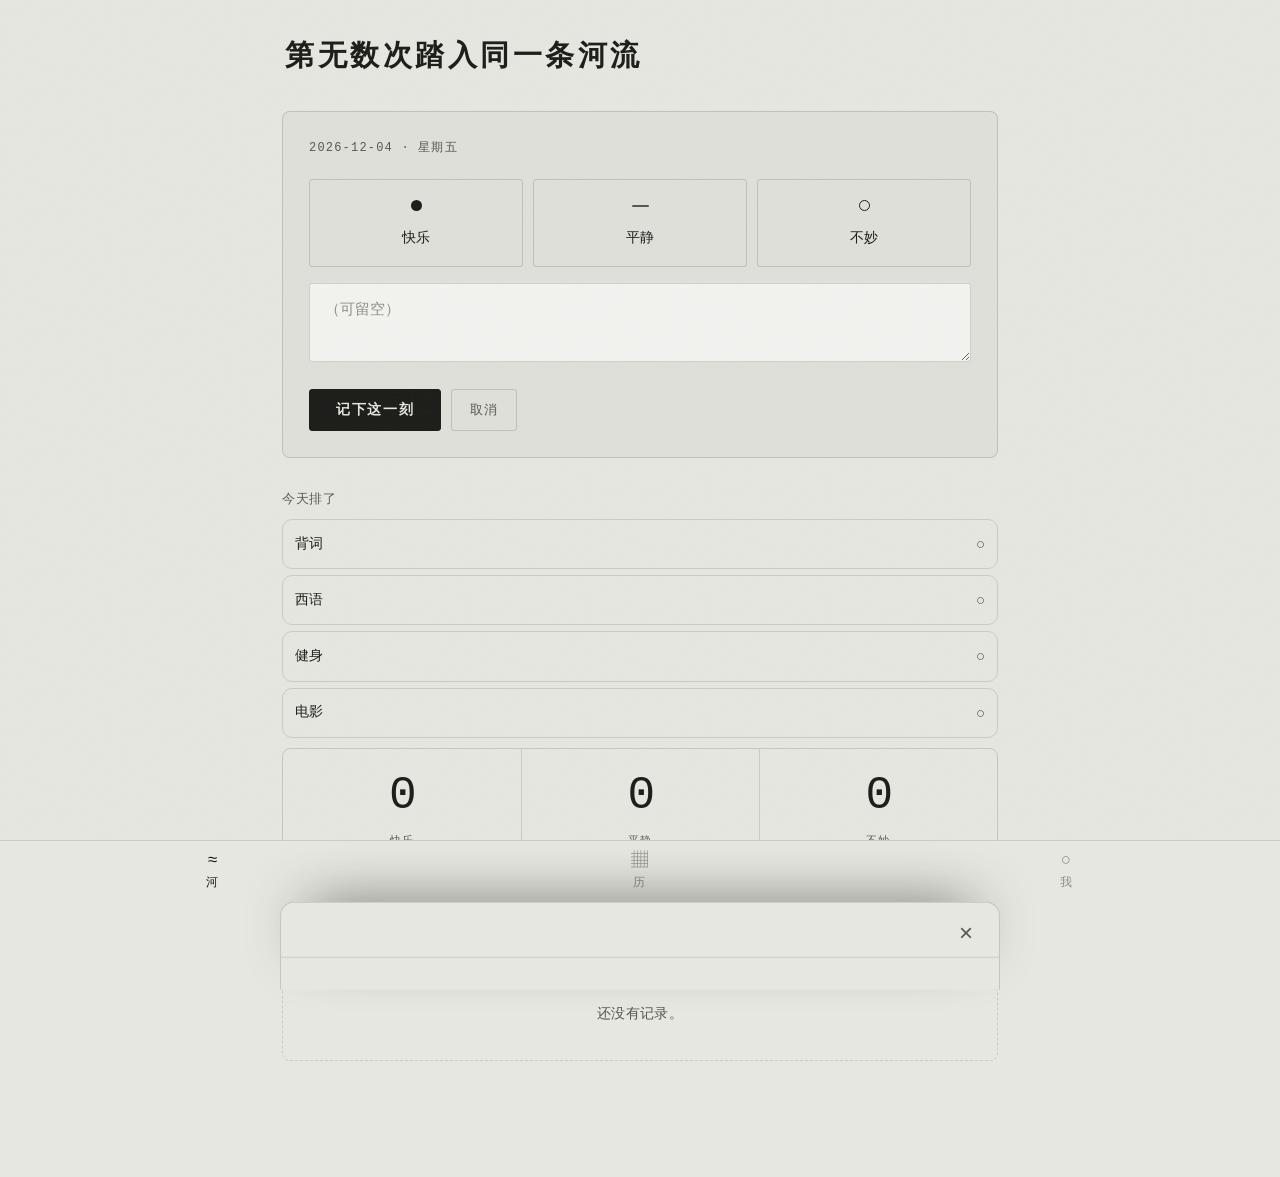
<file: index.html>
<!doctype html>
<html lang="zh-CN">
<head>
<meta charset="utf-8">
<meta name="viewport" content="width=device-width,initial-scale=1,viewport-fit=cover">
<title>第无数次踏入同一条河流</title>
<meta name="description" content="记录每天的心情。">

<link rel="manifest" href="manifest.webmanifest">
<meta name="theme-color" content="#070707" media="(prefers-color-scheme: dark)">
<meta name="theme-color" content="#e7e7e1" media="(prefers-color-scheme: light)">
<meta name="apple-mobile-web-app-capable" content="yes">
<meta name="apple-mobile-web-app-status-bar-style" content="black-translucent">
<meta name="apple-mobile-web-app-title" content="河">
<link rel="apple-touch-icon" href="icons/apple-touch-icon.png">
<link rel="icon" href="icons/icon-192.png">

<script>
  /* 在 CSS 之前定主题，避免打开时闪一下 */
  (function(){try{var t=localStorage.getItem("river_theme");
  if(t==="light"||t==="dark")document.documentElement.setAttribute("data-theme",t);}catch(e){}})();
</script>
<link rel="stylesheet" href="app.css">
</head>
<body>

<!-- ========== 河 ========== -->
<main class="page" id="page-today">
  <div class="wrap">
    <header>
      <h1 class="title">第无数次踏入同一条河流</h1>
    </header>

    <div class="ask">
      <div class="date" id="today"></div>
      <div class="moods" id="moods">
        <div class="mood" data-m="happy" role="button" tabindex="0"><span class="ind"><span class="disc"></span></span>快乐</div>
        <div class="mood" data-m="calm" role="button" tabindex="0"><span class="ind"><span class="bar"></span></span>平静</div>
        <div class="mood" data-m="low" role="button" tabindex="0"><span class="ind"><span class="ring"></span></span>不妙</div>
      </div>
      <textarea id="note" placeholder="（可留空）"></textarea>
      <div class="row">
        <button class="primary" id="save">记下这一刻</button>
        <button class="ghost" id="clearSel">取消</button>
      </div>
    </div>

    <div class="daily" id="dailyToday"></div>

    <div class="ledger">
      <div class="tally"><b id="sHappy">0</b><span>快乐</span></div>
      <div class="tally"><b id="sCalm">0</b><span>平静</span></div>
      <div class="tally"><b id="sLow">0</b><span>不妙</span></div>
    </div>

    <div class="section-h">
      <h3>最近</h3>
      <span class="count" id="entryCount"></span>
    </div>
    <div id="entries"></div>
    <div class="more-row" id="moreRow"></div>
  </div>
</main>

<!-- ========== 历 ========== -->
<main class="page" id="page-history" hidden>
  <div class="wrap">
    <div class="year-bar">
      <button class="year-nav" id="yearPrev" aria-label="上一年">‹</button>
      <div class="year-mid">
        <b id="yearLabel">—</b>
        <span id="yearLine"></span>
      </div>
      <button class="year-nav" id="yearNext" aria-label="下一年">›</button>
    </div>
    <div class="legend">
      <span><i class="lg happy lvl1"></i>快乐</span>
      <span><i class="lg calm lvl1"></i>平静</span>
      <span><i class="lg low lvl1"></i>不妙</span>
      <span><i class="lg none lvl0"></i>没记</span>
      <span><i class="lg studied-dot"></i>做了</span>
    </div>
    <div class="legend legend-freq">
      <b>每天条数</b>
      <span><i class="lg lvl1"></i>1</span>
      <span><i class="lg lvl2"></i>2</span>
      <span><i class="lg lvl3"></i>3</span>
      <span><i class="lg lvl4"></i>4+</span>
    </div>
    <div id="yearGrid"></div>
    <div class="empty" id="yearEmpty" hidden>这一年还没有记录。</div>
  </div>
</main>

<!-- ========== 我 ========== -->
<main class="page" id="page-me" hidden>
  <div class="wrap">
    <div class="section-h"><h3>这条河</h3></div>
    <div class="me-stats" id="meStats"></div>

    <div class="daily-stats" id="dailyStats"></div>

    <div class="section-h"><h3>排班表</h3></div>
    <div class="sched" id="dailySched"></div>

    <div class="section-h">
      <h3>云同步</h3>
      <span class="count" id="syncStatus"></span>
    </div>

    <div id="authOut">
      <form class="auth" id="authForm" autocomplete="on">
        <input type="email" id="authEmail" placeholder="邮箱" autocomplete="username" required>
        <input type="password" id="authPass" placeholder="密码（至少 6 位）" autocomplete="current-password" minlength="6" required>
        <div class="row">
          <button type="submit" class="primary" id="signInBtn">登录</button>
          <button type="button" class="ghost" id="signUpBtn">注册新账号</button>
        </div>
      </form>
      <div class="auth-msg" id="authMsg" hidden></div>
    </div>

    <div id="authIn" hidden>
      <p class="me-p">已登录：<b id="authWho"></b></p>
      <div class="row">
        <button class="ghost" id="syncNowBtn">立即同步</button>
        <button class="ghost" id="signOutBtn">退出登录</button>
      </div>
      <div class="hint" id="syncHint"></div>
    </div>

    <div class="section-h"><h3>外观</h3></div>
    <div class="theme-toggle" role="group" aria-label="日间或夜间">
      <button type="button" data-theme-set="light">日</button>
      <button type="button" data-theme-set="dark">夜</button>
      <button type="button" data-theme-set="auto">自动</button>
    </div>
  </div>
</main>

<!-- ========== 底部导航 ========== -->
<nav class="tabbar" id="tabbar">
  <button class="tab on" data-tab="today"><span class="ti">≈</span>河</button>
  <button class="tab" data-tab="history"><span class="ti">▦</span>历</button>
  <button class="tab" data-tab="me"><span class="ti">○</span>我</button>
</nav>

<!-- ========== 底部抽屉 ========== -->
<div class="sheet-back" id="sheet-back"></div>
<section class="sheet" id="sheet" role="dialog" aria-modal="true" aria-labelledby="sheet-title">
  <div class="sheet-head">
    <h3 id="sheet-title"></h3>
    <button class="sheet-close" id="sheet-close" aria-label="关闭">×</button>
  </div>
  <div class="sheet-body" id="sheet-body"></div>
</section>

<div class="toast" id="toast"></div>

<!-- Supabase 客户端：放在本地而不是 CDN，否则离线时装不上 -->
<script src="js/vendor/supabase.js"></script>
<script type="module" src="js/app.js"></script>
</body>
</html>
</file>
<file: app.css>
/* app.css — 第无数次踏入同一条河流 */

:root{
  --font-serif:"Noto Serif SC",Georgia,"Songti SC","STSong",serif;
  --font-mono:ui-monospace,"SF Mono","SFMono-Regular",Menlo,"Cascadia Mono",monospace;
  /* dark (default) */
  --ink:#f2f2f0;--ink-soft:#a0a09e;--ink-faint:#5a5a58;
  --line:rgba(255,255,255,.10);--card:rgba(255,255,255,.035);--card-b:rgba(255,255,255,.13);
  --hi:rgba(255,255,255,.08);--field-bg:rgba(0,0,0,.40);--cell:rgba(255,255,255,.055);--cell-rgb:255,255,255;
  --page:#070707;
}
@media (prefers-color-scheme: light){
  :root{
    --ink:#1b1b18;--ink-soft:#57574f;--ink-faint:#8f8f88;
    --line:rgba(0,0,0,.12);--card:rgba(0,0,0,.028);--card-b:rgba(0,0,0,.14);
    --hi:rgba(0,0,0,.05);--field-bg:rgba(255,255,255,.60);--cell:rgba(0,0,0,.055);--cell-rgb:0,0,0;
    --page:#e7e7e1;
  }
}
:root[data-theme="dark"]{
  --ink:#f2f2f0;--ink-soft:#a0a09e;--ink-faint:#5a5a58;
  --line:rgba(255,255,255,.10);--card:rgba(255,255,255,.035);--card-b:rgba(255,255,255,.13);
  --hi:rgba(255,255,255,.08);--field-bg:rgba(0,0,0,.40);--cell:rgba(255,255,255,.055);--cell-rgb:255,255,255;
  --page:#070707;
}
:root[data-theme="light"]{
  --ink:#1b1b18;--ink-soft:#57574f;--ink-faint:#8f8f88;
  --line:rgba(0,0,0,.12);--card:rgba(0,0,0,.028);--card-b:rgba(0,0,0,.14);
  --hi:rgba(0,0,0,.05);--field-bg:rgba(255,255,255,.60);--cell:rgba(0,0,0,.055);--cell-rgb:0,0,0;
  --page:#e7e7e1;
}

*{box-sizing:border-box}
html,body{margin:0;padding:0}
[hidden]{display:none !important}
body{
  font-family:var(--font-serif);background:var(--page);color:var(--ink);
  min-height:100dvh;-webkit-font-smoothing:antialiased;line-height:1.75;
  transition:background .4s ease,color .4s ease;
}
body::after{
  content:"";position:fixed;inset:0;pointer-events:none;z-index:3;opacity:.05;
  background-image:url("data:image/svg+xml,%3Csvg xmlns='http://www.w3.org/2000/svg' width='120' height='120'%3E%3Cfilter id='n'%3E%3CfeTurbulence type='fractalNoise' baseFrequency='0.85' numOctaves='2' stitchTiles='stitch'/%3E%3C/filter%3E%3Crect width='100%25' height='100%25' filter='url(%23n)'/%3E%3C/svg%3E");
}
@media (prefers-reduced-motion:no-preference){html{scroll-behavior:smooth}}
.wrap{position:relative;z-index:1;max-width:760px;margin:0 auto;
  padding:calc(30px + env(safe-area-inset-top)) 22px calc(96px + env(safe-area-inset-bottom))}
:focus-visible{outline:2px solid var(--ink);outline-offset:3px;border-radius:2px}

header{margin-bottom:30px}
.title{font-size:29px;font-weight:600;letter-spacing:.12em;margin:0;color:var(--ink);text-indent:.12em;text-wrap:balance}

/* ---------- 今天记一条 ---------- */
.ask{margin:30px 0;padding:26px;border-radius:8px;background:var(--card);border:1px solid var(--card-b)}
.ask .date{color:var(--ink-soft);font-family:var(--font-mono);font-size:12px;letter-spacing:.1em;margin-bottom:20px}
.moods{display:flex;gap:10px;flex-wrap:wrap;margin-bottom:16px}
.mood{
  flex:1;min-width:100px;cursor:pointer;padding:18px 10px 16px;border-radius:3px;text-align:center;
  border:1px solid var(--card-b);background:transparent;color:var(--ink);transition:.18s;
  font-size:14px;user-select:none;
}
.ind{display:flex;align-items:center;justify-content:center;height:16px;margin-bottom:12px}
.disc{width:11px;height:11px;border-radius:50%;background:var(--ink)}
.bar{width:17px;height:2px;border-radius:2px;background:var(--ink-soft)}
.ring{width:11px;height:11px;border-radius:50%;border:1.5px solid var(--ink)}
.mood:hover{border-color:var(--ink-soft);color:var(--ink)}
.mood.sel{background:var(--hi);border-color:var(--ink);box-shadow:0 0 0 1px var(--ink) inset}
textarea{
  width:100%;min-height:66px;resize:vertical;border-radius:3px;padding:13px 15px;
  background:var(--field-bg);border:1px solid var(--card-b);color:var(--ink);
  font-family:var(--font-serif);font-size:14.5px;line-height:1.75;
}
textarea::placeholder{color:var(--ink-faint)}
.row{display:flex;gap:10px;align-items:center;margin-top:18px;flex-wrap:wrap}
button.primary{
  background:var(--ink);color:var(--page);border:1px solid var(--ink);
  padding:11px 26px;border-radius:3px;font-family:var(--font-serif);font-size:14px;font-weight:600;
  cursor:pointer;letter-spacing:.12em;transition:.18s;
}
button.primary:hover{opacity:.86}
button.ghost{
  background:transparent;color:var(--ink-soft);border:1px solid var(--card-b);
  padding:11px 18px;border-radius:3px;font-family:var(--font-serif);font-size:13px;cursor:pointer;letter-spacing:.06em;transition:.18s;
}
button.ghost:hover{color:var(--ink);border-color:var(--ink-soft)}

.ledger{display:grid;grid-template-columns:repeat(3,1fr);border:1px solid var(--card-b);border-radius:8px;margin:10px 0 4px;overflow:hidden}
.tally{padding:24px 12px 20px;text-align:center}
.tally+.tally{border-left:1px solid var(--line)}
.tally b{display:block;font-family:var(--font-mono);font-size:46px;font-weight:400;line-height:1;
  letter-spacing:-.03em;font-variant-numeric:tabular-nums}
.tally span{display:block;margin-top:12px;font-size:11px;color:var(--ink-soft);letter-spacing:.12em}

.section-h{display:flex;align-items:baseline;justify-content:space-between;margin:44px 0 6px;
  border-bottom:1px solid var(--line);padding-bottom:12px}
.section-h h3{margin:0;font-size:14px;font-weight:600;letter-spacing:.18em;text-transform:uppercase}
.section-h .count{color:var(--ink-soft);font-family:var(--font-mono);font-size:12px;letter-spacing:.06em}

/* ---------- 记录卡片 ---------- */
.entry{display:flex;gap:18px;padding:18px 4px;border-bottom:1px solid var(--line)}
.entry .dot{width:9px;height:9px;border-radius:50%;margin-top:9px;flex:0 0 auto;border:1.5px solid var(--ink-soft)}
.dot.happy{background:var(--ink);border-color:var(--ink)}
.dot.calm{background:var(--ink-soft);border-color:var(--ink-soft)}
.dot.low{background:transparent;border-color:var(--ink)}
.entry .body{flex:1;min-width:0}
.entry .meta{font-family:var(--font-mono);font-size:12px;color:var(--ink-soft);letter-spacing:.04em;margin-bottom:4px;display:flex;gap:10px;align-items:center;flex-wrap:wrap}
.entry .tag{font-family:var(--font-serif);font-size:11px;padding:1px 9px;border-radius:20px;border:1px solid var(--card-b);letter-spacing:.06em;color:var(--ink-soft)}
.entry .tag-back{border-style:dashed;color:var(--ink-faint)}
.entry .note{font-size:15px;color:var(--ink);white-space:pre-wrap;word-break:break-word;line-height:1.85}
.entry .acts{display:flex;gap:4px;align-self:flex-start;margin-top:4px}
.act{background:none;border:1px solid transparent;color:var(--ink-faint);cursor:pointer;font-family:var(--font-serif);font-size:12.5px;padding:3px 9px;border-radius:3px;letter-spacing:.04em;transition:.15s}
.act:hover{color:var(--ink);border-color:var(--card-b)}
.confirm{display:flex;gap:6px;align-items:center;align-self:flex-start;margin-top:4px;font-family:var(--font-serif);font-size:12.5px;color:var(--ink-soft)}
.confirm button{background:none;border:1px solid var(--card-b);cursor:pointer;font-family:var(--font-serif);font-size:12.5px;padding:3px 10px;border-radius:3px;transition:.15s}
.confirm .c-yes{color:var(--ink);border-color:var(--ink)}
.confirm .c-yes:hover{background:var(--ink);color:var(--page)}
.confirm .c-no{color:var(--ink-soft)}
.confirm .c-no:hover{color:var(--ink);border-color:var(--ink-soft)}
.entry.editing{background:var(--hi);border-radius:8px;padding:16px;border-bottom:1px solid var(--line)}
.edit-moods{display:flex;gap:8px;margin:8px 0 10px;flex-wrap:wrap}
.em{font-family:var(--font-serif);font-size:13px;padding:7px 13px;border-radius:3px;border:1px solid var(--card-b);background:transparent;color:var(--ink-soft);cursor:pointer;letter-spacing:.04em;transition:.15s}
.em:hover{color:var(--ink);border-color:var(--ink-soft)}
.em.sel{color:var(--ink);border-color:var(--ink);box-shadow:0 0 0 1px var(--ink) inset;background:var(--hi)}
.edit-note{width:100%;min-height:56px;resize:vertical;border-radius:3px;padding:11px 13px;background:var(--field-bg);border:1px solid var(--card-b);color:var(--ink);font-family:var(--font-serif);font-size:14.5px;line-height:1.7}
.edit-actions{display:flex;gap:8px;margin-top:10px}
.mini-primary{background:var(--ink);color:var(--page);border:1px solid var(--ink);padding:7px 18px;border-radius:3px;font-family:var(--font-serif);font-size:13px;cursor:pointer;letter-spacing:.06em;transition:.15s}
.mini-primary:hover{opacity:.86}
.mini-ghost{background:transparent;color:var(--ink-soft);border:1px solid var(--card-b);padding:7px 14px;border-radius:3px;font-family:var(--font-serif);font-size:13px;cursor:pointer;transition:.15s}
.mini-ghost:hover{color:var(--ink);border-color:var(--ink-soft)}
.empty{color:var(--ink-soft);text-align:center;padding:34px;font-size:14px;border:1px dashed var(--line);border-radius:8px;letter-spacing:.03em;margin-top:14px}
.more-row{text-align:center;margin-top:20px}
.more-row button{background:none;border:1px solid var(--card-b);color:var(--ink-soft);
  font-family:var(--font-serif);font-size:13px;padding:9px 20px;border-radius:20px;cursor:pointer;transition:.15s}
.more-row button:hover{color:var(--ink);border-color:var(--ink-soft)}

/* ---------- 历 ---------- */
.year-bar{display:flex;align-items:center;gap:14px;margin:6px 0 18px}
.year-nav{background:none;border:1px solid var(--card-b);color:var(--ink-soft);border-radius:50%;
  width:34px;height:34px;flex:0 0 auto;font-size:17px;line-height:1;cursor:pointer;transition:.15s}
.year-nav:hover:not(:disabled){color:var(--ink);border-color:var(--ink-soft)}
.year-nav:disabled{opacity:.3;cursor:default}
.year-mid{flex:1;min-width:0;text-align:center}
.year-mid b{display:block;font-family:var(--font-mono);font-size:26px;font-weight:400;letter-spacing:.06em}
.year-mid span{display:block;margin-top:5px;font-size:11px;color:var(--ink-soft);font-family:var(--font-mono);letter-spacing:0;white-space:nowrap}

.legend{display:flex;gap:16px;justify-content:center;flex-wrap:wrap;margin-bottom:10px;
  font-size:11.5px;color:var(--ink-faint);letter-spacing:.06em}
.legend:last-of-type{margin-bottom:26px}
.legend span{display:inline-flex;align-items:center;gap:6px}
.legend-freq{gap:10px}
.legend-freq b{font-weight:400;margin-right:2px}
.lg{width:13px;height:13px;border-radius:3px;background:var(--cell);display:inline-flex;align-items:center;justify-content:center;position:relative}
.lg.happy::after{content:"";width:6px;height:6px;border-radius:50%;background:var(--ink)}
.lg.calm::after{content:"";width:8px;height:2px;border-radius:2px;background:var(--ink-soft)}
.lg.low::after{content:"";width:6px;height:6px;border-radius:50%;border:1.5px solid var(--ink)}

#yearGrid{display:grid;grid-template-columns:repeat(auto-fill,minmax(316px,1fr));gap:26px 34px}
/* 小日历在左，月名与小结在右——这样一屏能放下好几个月，也不会把小结挤成面条 */
.month{display:grid;grid-template-columns:150px 1fr;gap:16px;align-items:start;min-width:0}
.m-cal{min-width:0}
.m-side{min-width:0}
.m-head{margin-bottom:6px}
.m-head h4{margin:0;font-size:14px;font-weight:600;letter-spacing:.14em}
.m-count{display:block;margin-top:3px;font-family:var(--font-mono);font-size:11px;color:var(--ink-faint);letter-spacing:.04em}
.m-wd,.m-grid{display:grid;grid-template-columns:repeat(7,1fr);gap:3px}
.m-wd{margin-bottom:4px}
.m-wd span{text-align:center;font-size:9px;color:var(--ink-faint);letter-spacing:0}
.cell{aspect-ratio:1;border:none;padding:0;border-radius:3px;background:transparent;
  display:flex;align-items:center;justify-content:center;position:relative;cursor:pointer;transition:.15s}
.cell.pad,.cell.future{cursor:default;pointer-events:none}
/* 底色 = 那天记了几条；中间的标记仍然只表示心情。
   五档共用一个基色，只有 alpha 在变，日夜两套主题各给一次基色即可。 */
.lvl0{background:rgba(var(--cell-rgb),.028)}
.lvl1{background:rgba(var(--cell-rgb),.055)}
.lvl2{background:rgba(var(--cell-rgb),.105)}
.lvl3{background:rgba(var(--cell-rgb),.175)}
.lvl4{background:rgba(var(--cell-rgb),.26)}
.cell:not(.pad):not(.future):hover{box-shadow:0 0 0 1px var(--ink-soft)}
.cell.today{box-shadow:0 0 0 1.5px var(--ink)}
.cell i{display:block}
.cell.happy i{width:38%;height:38%;border-radius:50%;background:var(--ink)}
.cell.calm i{width:50%;height:2px;border-radius:2px;background:var(--ink-soft)}
.cell.low i{width:38%;height:38%;border-radius:50%;border:1.5px solid var(--ink);box-sizing:border-box}

/* ---------- 我 ---------- */
.me-stats{display:grid;grid-template-columns:repeat(2,1fr);gap:1px;background:var(--line);
  border:1px solid var(--card-b);border-radius:8px;overflow:hidden;margin-top:16px}
.me-stats div{background:var(--page);padding:18px 16px}
.me-stats b{display:block;font-family:var(--font-mono);font-size:28px;font-weight:400;line-height:1;font-variant-numeric:tabular-nums}
.me-stats span{display:block;margin-top:9px;font-size:11px;color:var(--ink-soft);letter-spacing:.1em}
.me-p{color:var(--ink-soft);font-size:14px;line-height:1.85;max-width:54ch;margin:16px 0 0;text-wrap:pretty}
.hint{font-family:var(--font-mono);font-size:11.5px;color:var(--ink-faint);margin-top:14px;letter-spacing:.02em;line-height:1.6;display:block}
.theme-toggle{display:inline-flex;border:1px solid var(--card-b);border-radius:20px;overflow:hidden;margin-top:16px}
.theme-toggle button{background:transparent;border:none;color:var(--ink-faint);font-family:var(--font-mono);
  font-size:12px;letter-spacing:.06em;padding:8px 16px;cursor:pointer;transition:.15s}
.theme-toggle button+button{border-left:1px solid var(--line)}
.theme-toggle button:hover{color:var(--ink)}
.theme-toggle button.on{background:var(--hi);color:var(--ink)}

/* ---------- 登录 ---------- */
.auth{margin-top:18px;display:flex;flex-direction:column;gap:10px;max-width:360px}
.auth input{
  width:100%;padding:12px 14px;border-radius:3px;background:var(--field-bg);
  border:1px solid var(--card-b);color:var(--ink);
  font-family:var(--font-serif);font-size:15px;line-height:1.5;
}
.auth input::placeholder{color:var(--ink-faint)}
.auth input:focus{outline:none;border-color:var(--ink-soft)}
.auth .row{margin-top:4px}
.auth-msg{
  margin-top:14px;padding:12px 14px;border-radius:6px;font-size:13.5px;line-height:1.7;
  background:var(--hi);border:1px solid var(--card-b);color:var(--ink);max-width:52ch;
}
.auth-msg.bad{border-color:var(--ink-soft)}
#authWho{font-family:var(--font-mono);font-size:13px;font-weight:400}
#syncStatus{font-family:var(--font-mono);font-size:11.5px;color:var(--ink-faint);letter-spacing:.02em}

/* ---------- 底部导航 ---------- */
.tabbar{
  position:fixed;left:0;right:0;bottom:0;z-index:40;display:flex;
  background:var(--page);border-top:1px solid var(--line);
  padding-bottom:env(safe-area-inset-bottom);
}
.tab{
  flex:1;background:none;border:none;color:var(--ink-faint);cursor:pointer;
  font-family:var(--font-serif);font-size:12px;letter-spacing:.14em;
  padding:10px 0 9px;transition:.15s;
}
.tab .ti{display:block;font-size:17px;line-height:1.2;margin-bottom:3px;font-family:var(--font-mono)}
.tab.on{color:var(--ink)}
.tab:active{transform:translateY(1px)}

/* ---------- 底部抽屉 ---------- */
.sheet-back{position:fixed;inset:0;z-index:60;background:rgba(0,0,0,.55);
  opacity:0;pointer-events:none;transition:opacity .25s}
.sheet-back.show{opacity:1;pointer-events:auto}
.sheet{
  position:fixed;left:0;right:0;bottom:0;z-index:61;max-width:720px;margin-inline:auto;
  background:var(--page);border:1px solid var(--card-b);border-bottom:none;
  border-radius:14px 14px 0 0;box-shadow:0 -20px 60px -30px rgba(0,0,0,.8);
  transform:translateY(102%);transition:transform .3s cubic-bezier(.32,.72,0,1);
  max-height:82dvh;display:flex;flex-direction:column;
}
.sheet.show{transform:translateY(0)}
.sheet-head{display:flex;align-items:center;justify-content:space-between;gap:12px;
  padding:18px 22px 12px;border-bottom:1px solid var(--line)}
.sheet-head h3{margin:0;font-size:15px;font-weight:600;letter-spacing:.08em}
.sheet-close{background:none;border:none;color:var(--ink-soft);font-size:24px;line-height:1;
  cursor:pointer;padding:0 4px;transition:.15s}
.sheet-close:hover{color:var(--ink)}
.sheet-body{overflow-y:auto;-webkit-overflow-scrolling:touch;
  padding:8px 22px calc(24px + env(safe-area-inset-bottom))}
.sheet-body .entry:last-child{border-bottom:none}
.sheet-add{margin-top:8px}
.sheet-add .moods{margin-top:14px}

/* ---------- 页 ---------- */
.page{display:block}

/* press feedback */
button.primary:active,button.ghost:active,.mood:active,.act:active,.em:active,
.mini-primary:active,.mini-ghost:active,.confirm button:active{transform:translateY(1px)}
.me-p,.entry .note,.empty{text-wrap:pretty}

@media(max-width:520px){
  .title{font-size:22px;letter-spacing:.06em}
  .tally b{font-size:38px}
  /* 窄屏上原来是一列月份、日历挤在左边 132px、右边一大片空着，
     一年拉成很长一条。改成三列——12 个月正好四行，每行一个季度，
     一屏就能看完一整年。月份名移到日历上方，日历吃满自己那一列。 */
  #yearGrid{grid-template-columns:repeat(3,1fr);gap:16px 10px}
  /* align-content:start 不能少：同一排里最高的那个月决定行高，
     矮的月份会被撑高，多出来的空间默认平摊给它的两行——
     月份名那行变胖、日历被推下去，一排三个月就对不齐了。 */
  .month{grid-template-columns:1fr;grid-template-rows:auto auto;
    align-content:start;gap:4px}
  .m-side{order:-1}
  /* 天数条数和月份名并排。单独占一行的话，有记录的月份会比
     同一排的其他月份矮一截，四季那四行就对不齐了。 */
  .m-head{margin-bottom:0;display:flex;align-items:baseline;gap:5px}
  .m-head h4{font-size:11px;letter-spacing:.06em;flex:0 0 auto}
  .m-count{display:inline;margin-top:0;font-size:9px;letter-spacing:0;
    white-space:nowrap;overflow:hidden;text-overflow:ellipsis}
  .m-wd,.m-grid{gap:1.5px}
  .m-wd{margin-bottom:2px}
  .m-wd span{font-size:7px}
  .wrap{padding-left:18px;padding-right:18px}

  /* 窄屏上「编辑/删除」不再和正文抢同一行——它们占掉近三成宽度，
     把正文挤成一行放不下几个字。让它们换行到下面靠右。 */
  .entry{gap:12px;flex-wrap:wrap}
  .entry .acts,.entry .confirm{flex:0 0 100%;justify-content:flex-end;margin-top:0}
  .entry .confirm{flex-wrap:wrap;row-gap:6px}
}

/* ===== 日课 ===== */
.daily{margin:18px 0 4px}
.daily-h{font-size:13px;color:var(--ink-soft);margin-bottom:8px;letter-spacing:.05em}
.daily-rows{display:flex;flex-direction:column;gap:6px}
.daily-row{display:flex;align-items:center;justify-content:space-between;
  gap:10px;width:100%;padding:11px 12px;border:1px solid var(--line);
  border-radius:10px;background:transparent;color:var(--ink);
  font:inherit;text-align:left;cursor:pointer}
.daily-row.on{border-color:var(--card-b);background:var(--card)}
.daily-name{font-size:14px}
.daily-mark{font-size:15px;color:var(--ink-soft)}
.daily-row.on .daily-mark{color:var(--ink)}

/* 日课标记：格子右下角一个小点，不抢心情的底色 */
.cell.studied{position:relative}
.cell.studied::after{content:"";position:absolute;right:1px;bottom:1px;
  width:3px;height:3px;border-radius:50%;background:currentColor;opacity:.75}
.lg.studied-dot{position:relative;background:transparent;border:1px solid var(--line)}
.lg.studied-dot::after{content:"";position:absolute;right:1px;bottom:1px;
  width:3px;height:3px;border-radius:50%;background:currentColor;opacity:.75}

.sheet-sub{font-size:12px;color:var(--ink-soft);margin:14px 0 6px;letter-spacing:.06em}
.daily-list{list-style:none;padding:0;margin:0;font-size:14px;line-height:1.9;color:var(--ink-soft)}

/* ===== 「我」页的日课 ===== */
/* 只有一行，用不着「这条河」那个两列网格——
   套上去右半边会空出一块底色。这里是单独的一块。
   标题已删，margin-top 补上原来 .section-h 的 44px。 */
.daily-stats{border:1px solid var(--line);border-radius:10px;padding:18px 16px;
  margin-top:44px}
.daily-stats .me-row{padding:0}
.daily-stats b{font-family:var(--font-mono);font-size:28px;font-weight:400;
  line-height:1;font-variant-numeric:tabular-nums}
.daily-stats span{font-size:11px;color:var(--ink-soft);letter-spacing:.1em}

.me-row{display:flex;justify-content:space-between;align-items:baseline;
  padding:7px 0;font-size:14px}
.me-row span{color:var(--ink-soft)}

.sched{display:flex;flex-direction:column;gap:8px}
.sched-row{display:flex;align-items:center;gap:10px}
.sched-d{width:16px;flex:none;font-size:13px;color:var(--ink-soft);text-align:center}
.chips{display:flex;flex-wrap:wrap;gap:5px}
.chip{border:1px solid var(--line);background:transparent;color:var(--ink-faint);
  border-radius:999px;padding:4px 10px;font-size:12px;cursor:pointer}
.chip.on{color:var(--ink);border-color:var(--card-b);background:var(--card)}
</file>
